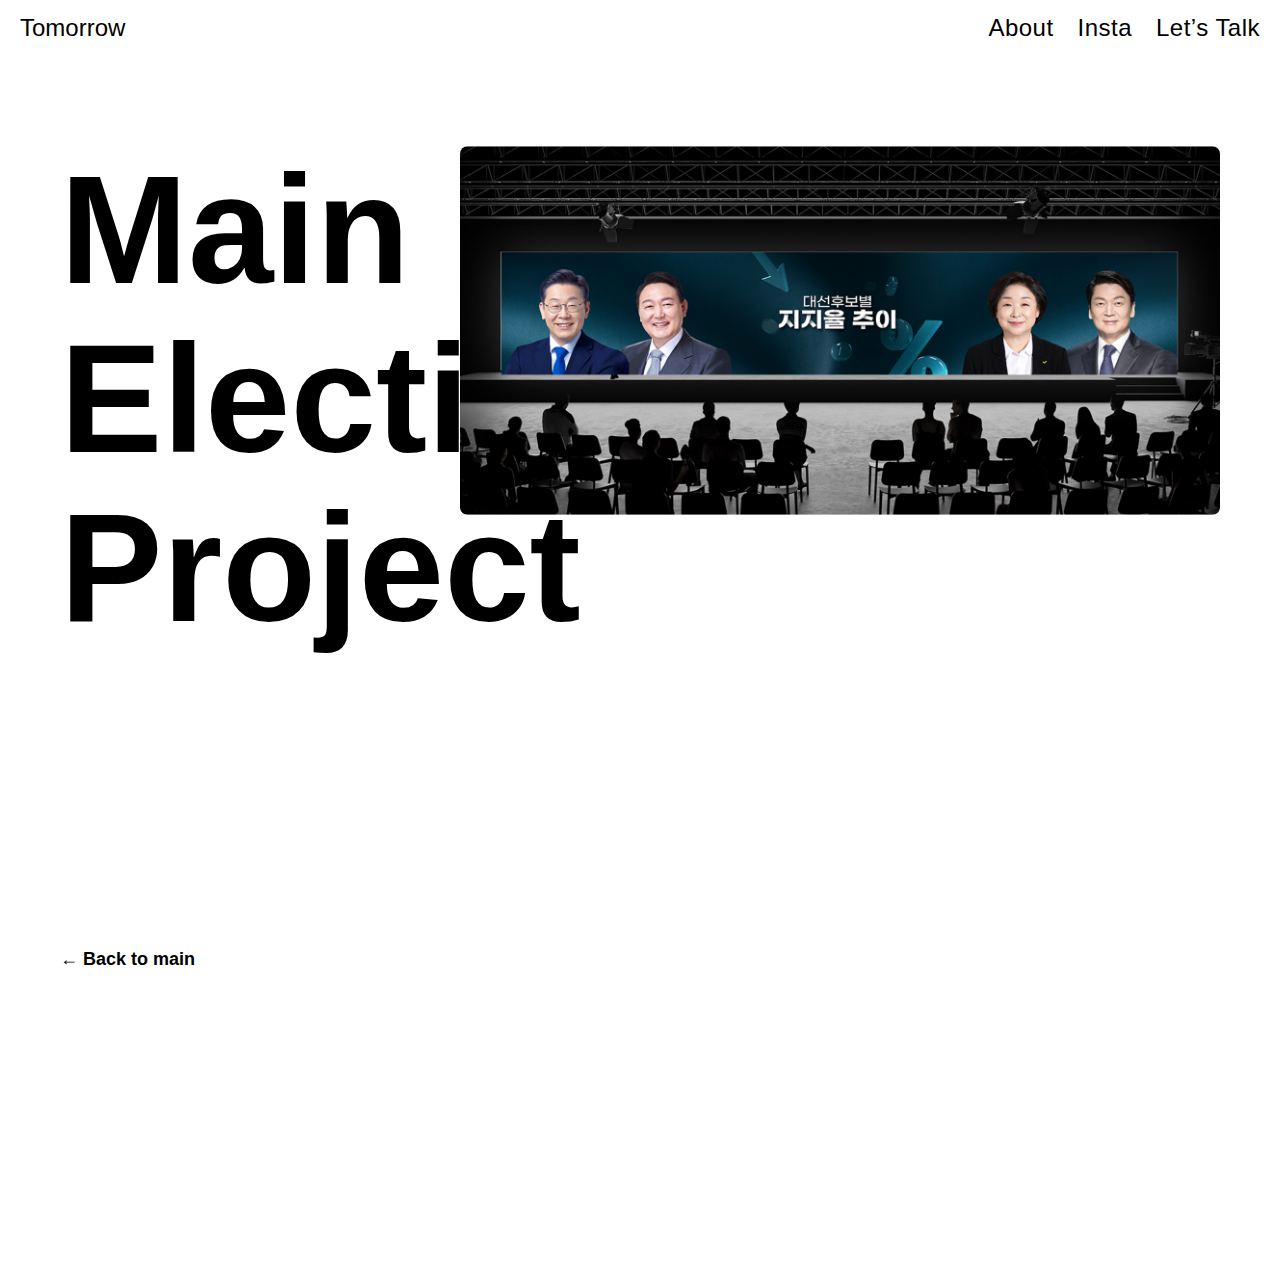
<file: portfolio/project2.html>
<!DOCTYPE html>
<html lang="en">
<head>
  <meta charset="UTF-8" />
  <meta name="viewport" content="width=device-width, initial-scale=1.0"/>
  <title>Project 1 – SayJakki</title>
  <link rel="stylesheet" href="../css/style.css" />
  <link href="https://api.fontshare.com/v2/css?f[]=satoshi@400,700&display=swap" rel="stylesheet">
  <style>
    .project-detail-container {
      padding: 80px 20px 100px;
      max-width: 1200px;
      margin: 0 auto;
    }

    .project-detail-container h1 {
      font-size: clamp(48px, 12vw, 160px);
      font-weight: 700;
      line-height: 1.1;
      margin-bottom: 40px;
    }

    .project-detail-container img {
      width: 100%;
      max-width: 100%;
      border-radius: 8px;
    }

    .back-link {
      display: inline-block;
      margin-top: 60px;
      font-weight: 700;
      font-size: 18px;
    }

    @media (max-width: 768px) {
      .project-detail-container h1 {
        text-align: left;
        font-size: clamp(32px, 16vw, 80px);
      }
    }
  </style>
</head>
<body>

  <header class="site-header">
    <div class="container">
      <div class="logo"><a href="../index.html">Tomorrow</a></div>
      <nav class="nav-links">
        <a href="#">About</a>
        <a href="#">Insta</a>
        <a href="#">Let’s Talk</a>
      </nav>
    </div>
  </header>

  <section class="project-detail-container">
    <h1>Main Election Project</h1>
    <img src="../assets/img/main-election.png" alt="Main Election Design" />
    <a class="back-link" href="../index.html">← Back to main</a>
  </section>

</body>
</html>
</file>
<file: css/style.css>
@media (max-width: 768px) {
  .desktop-only {
    display: none !important;
  }
}
.about-posts-list {
  display: flex;
  flex-direction: row;
  gap: 20px;
  align-items: flex-start;
  justify-content: flex-start;
  width: 100%;
}
.about-posts-list1, .about-posts-list2 {
  flex: 1 1 0;
}
/* About Services List 스타일 */
.about-services-list {
  list-style: none;
  margin: 0;
  padding: 0;
  display: flex;
  flex-direction: column;
  gap: 8px;
  border-top: 1px solid #eee;
}
.about-services-list li {
  font-size: 1.08rem;
  color: #222;
  font-weight: 500;
  padding: 6px 0;
  border-bottom: 1px solid #eee;
}
.about-services-list li:last-child {
  border-bottom: none;
}
.about-content-img-caption {
  margin-top: 16px;
  font-size: 1rem;
  color: #222;
  text-align: left;
  line-height: 1.5;
  font-weight: 700;
}
/* About Content Section 2열 레이아웃 */
.about-content-section {
  opacity: 1;
  will-change: transform;
  transform: none;
  display: grid;
  flex: 0 0 auto;
  gap: 20px;
  grid-auto-rows: min-content;
  grid-template-columns: repeat(12, minmax(20px, 1fr));
  grid-template-rows: repeat(1, min-content);
  height: min-content;
  justify-content: center;
  overflow: visible;
  padding: 0px 20px 200px;
  position: relative;
  width: 100%;
}
.about-content-img-wrap {
  place-content: center;
  align-items: center;
  place-self: start;
  display: flex;
  flex: 0 0 auto;
  flex-flow: column;
  gap: 10px;
  grid-column: auto / span 5;
  height: min-content;
  overflow: hidden;
  padding: 0px;
  position: relative;
  width: 100%;
}
.about-block {
  place-self: start;
  background-color: rgb(255, 255, 255);
  flex: 0 0 auto;
  height: 100px;
  overflow: hidden;
  position: relative;
  width: 100%;
}
.about-content-img {
  width: 100%;
  box-shadow: 0 8px 32px rgba(0,0,0,0.08);
  object-fit: cover;
}
.about-content-text {
  place-content: center;
  align-items: left;
  place-self: start;
  display: flex;
  flex: 0 0 auto;
  flex-flow: column;
  gap: 0px;
  grid-column: auto / span 6;
  height: min-content;
  overflow: hidden;
  padding: 0px;
  position: relative;
  width: 100%;
}
.about-content-title {
  font-size: 2rem;
  font-weight: 700;
  margin-bottom: 24px;
}
.about-content-desc {
  font-size: 1.1rem;
  line-height: 1.7;
  color: #222;
}
@media (max-width: 768px) {
  .about-content-section {
    grid-template-columns: 1fr;
    gap: 24px;
  }
  .about-content-img {
    max-width: 100%;
    border-radius: 16px;
  }
  .about-content-title {
    font-size: 1.3rem;
    margin-bottom: 16px;
  }
  .about-content-desc {
    font-size: 1rem;
  }
}
/* 헤더 내 링크 hover 시 그레이 컬러 */
.site-header-content a:hover {
  color: #888;
  transition: color 0.2s;
}
/* =====================
  [Reset & Base]
====================== */
* {
  box-sizing: border-box;
  margin: 0;
  padding: 0;
}
body {
  font-family: 'Inter', sans-serif;
  font-size: 16px;
  line-height: 1.5;
  color: #000;
  background-color: white;
}

html, body {
  width: 100%;
  max-width: 100%;
}

img, div, section {
  max-width: 100%;
  box-sizing: border-box;
}

a {
  text-decoration: none;
  color: inherit;
}

/* =====================
  [Layout Container]
====================== */
.container {
  width: 100%;
  max-width: 1600px;
  padding: 0 20px;
  margin: 0 auto;
}

/* =====================
  [Header] 네비게이션 + 로고 + 햄버거 메뉴
====================== */
.site-header {
  background-color: white;
  transition: background 0.3s;
  position: relative;
  z-index: 100;
  padding-top: 10px;
  padding-bottom: 20px;
}

.site-header .container {
  display: flex;
  justify-content: space-between;
  align-items: center;
}

/* ✅ 네비게이션 */
.nav-links {
  display: flex;
  gap: 24px;
}

.nav-links a {
  font-size: 24px;
  font-weight: 500;
  letter-spacing: 0.02em;
  color: #000;
  transition: color 0.3s ease;
}

/* ✅ 로고 */
.logo {
  font-size: 24px;
  font-weight: 400; 
  color: #000;
  transition: color 0.3s ease;
  cursor: pointer; /* 손가락 커서로 변경 */
}

.desktop-logo {
  display: inline; /* 데스크탑용 보여주기 */
}

.mobile-logo {
  display: none;  /* 모바일용 숨기기 */
}

.logo:hover,
.nav-links a:hover {
  color: #999;
}

/* ✅ 햄버거 메뉴 */
.hamburger {
  display: none;   /* 데스크탑용 숨기기 */
  position: absolute;
  top: 24px;
  right: 24px;/* 고정 위치 (overlay에서도 동일) */
  flex-direction: column;
  justify-content: space-between;
  width: 30px;
  height: 12px;
  z-index: 10001; /* overlay-nav 위로 */
  background: none;
  border: none;
  cursor: pointer;
  color: #000;
}

.hamburger span { /* 햄버거 메뉴 막대 3개 공통 스타일 */
  display: block;
  height: 4px;
  background-color: white;
  border-radius: 0;
  transition: all 0.3s ease-in-out; /* ✅ 애니메이션 부드럽게 */
  transform-origin: center;  /* 중심 기준 회전 */
}

.hamburger.open span {
  background-color: white;
}

/* 햄버거 두번째 라인 안보이게 */
.hamburger .invisible {
  opacity: 0;
}

/* X 상태로 전환 */
.hamburger.open span:nth-child(1) {
  transform: rotate(45deg) translate(3px, 3px);
}

.hamburger.open span:nth-child(2) {
  opacity: 0;
}

.hamburger.open span:nth-child(3) {
  transform: rotate(-45deg) translate(3px, -3px);
}


/* =====================
  [Overlay Nav] 헤더 + 메뉴 + 푸터
====================== */


/* 햄버거 메뉴 눌렀을 때 보이도록 활성화 */
.overlay-nav.active {
  display: flex;
  transition: opacity 0.5s ease;
}

/* ✅ 오버레이 메뉴 */
.overlay-nav {
  position: fixed;
  inset: 0; /* top: 0, left: 0, right: 0, bottom: 0 */
  background: black;
  color: white;
  display: none; /* 기본은 숨김 */
  flex-direction: column;
  justify-content: center;
  z-index: 9999;
  transition: opacity 0.5s ease;
}

/* 오버레이 안에서도 햄버거(X) 위치 지정 */
.overlay-nav .hamburger {
  align-self: flex-end;
  margin-bottom: 0px;
}

/* 오버레이 상단 (로고 + X버튼) */
.overlay-header {
  display: flex;
  justify-content: space-between;
  align-items: center;
  position: relative;
  z-index: 10001;
  padding: 10px;
}

.overlay-header .white-logo {
  color: white;
  font-size: 24px;
  font-weight: 500;
  padding: 0 10px;
}

.overlay-header .hamburger span {
  background-color: white; /* X 버튼 막대 색상 */
}

/* 오버레이 메뉴 항목 (About, Insta 등) */
.overlay-menu {
  display: flex;
  flex-direction: column;
  gap: 24px;
  font-size: 40px;
  font-weight: 800;
  text-align: left;
  justify-content: center;
  align-items: flex-start;
  height: 100%;
  padding: 60px 20px;
  color: white;
}

/* ✅ 메뉴 항목 텍스트 보이게 하기 */
.overlay-menu a {
  all: unset; /* 기본 스타일 제거 */
  cursor: pointer;
  color: white;
}

/* 오버레이 하단 푸터 */
.overlay-footer {
  display: flex;
  justify-content: space-between;
  font-size: 14px;
  font-weight: 600;
  color: white;
  padding: 20px 20px;
}



/* =====================
  [Hero]
====================== */
.hero {
  overflow: hidden;  
} 

.hero h1,
.hero-title {
  font-size: clamp(16px, 18.2vw, 700px);
  font-weight: 900;
  line-height: 1.1;
  text-align: center;         /* ✅ 중앙 정렬 */
  white-space: nowrap;
  box-sizing: border-box; /* ✅ 패딩 포함 계산 */
}

.hero-mask {
  overflow: hidden;
}

.hero-text {
  transform: translateY(100%);
  opacity: 0;
  animation: heroIn 0.3s cubic-bezier(0.1, 0.6, 0.2, 0.8) forwards;
  animation-delay: 0.1s;
  padding-top: 122px;
}

@keyframes heroIn {
  to {
    transform: translateY(0);
    opacity: 1;
  }
}

.site-header.animate-nav {
  transform: translateY(-40px);
  opacity: 0;
  animation: navIn 0.6s cubic-bezier(0.2, 0.8, 0.4, 1) forwards;
  animation-delay: 0.6s;
}

@keyframes navIn {
  to {
    transform: translateY(0);
    opacity: 1;
  }
}

.hero-image {
  transform: translateY(80px);
  opacity: 0;
  animation: imageIn 0.6s cubic-bezier(0.2, 0.8, 0.4, 1) forwards;
  animation-delay: 0.6s;
}

@keyframes imageIn {
  to {
    transform: translateY(0);
    opacity: 1;
  }
}

/* =====================
  [Projects thumnail grid]
====================== */
.projects {
  padding-bottom: 0px;
  
}
.project-grid {
  display: grid;
  grid-template-columns: repeat(2, 1fr);
  gap: 20px;
  
}

/* 🔁 기존 .project-item 구조는 완전히 수정됨 */
.project-item {
  display: flex;
  flex-direction: column;
  flex-wrap: nowrap;
  gap: 0px;
  height: min-content;
  justify-content: center;
  overflow: visible;
  padding: 0;
  position: relative;
  text-decoration: none;
  align-content: center;
  width: 100%;
  opacity: 1;
  cursor: unset;
}

.project-thumb {
  overflow: hidden;
  position: relative;
  width: 100%;
  height: auto;
  aspect-ratio: 1.5 / 1;
  background-color: #ccc; /* 기본 배경 (각 색상 클래스가 override함) */
}

.project-thumb img {
  width: 100%;
  height: 100%;
  object-fit: cover;   /* ✅ 박스를 꽉 채우되 비율 유지하며 잘림 */
  transition: transform 0.4s ease;
  display: block;
}

.project-thumb:hover img {
  transform: scale(1.1); /* 확대 정도 조절 가능 */
}


.project-title {
  margin-top: 8px;
  font-weight: 500;
  font-size: 20px;
  cursor: pointer;
}

/* ✅ 색상 클래스는 project-thumb에 적용될 수 있게 조정 */
.yellow .project-thumb { background-color: #f7d442; }
.blue   .project-thumb { background-color: #2196f3; }
.green  .project-thumb { background-color: #6ac04b; }
.red    .project-thumb { background-color: #e74c3c; }
.purple .project-thumb { background-color: #9b59b6; }
.orange .project-thumb { background-color: #f39c12; }

/* =====================
  [Project 1, 2, 3 Pages]
====================== */

.project-detail-container {
  width: 100%;
  padding-left: 15px;
  padding-right: 15px;
  margin: 0 auto;
  display: grid;
  grid-template-columns: 360px 1fr;
  gap: 0 40px;
  position: relative;
  min-height: 1200px;
}

.project-content-grid {
  display: grid;
  grid-template-columns: 360px 1fr;
  gap: 0 40px;
  align-items: start;
  min-height: 100vh;
}


/* ✅ ✅ Hero 마퀴 영역 */
.hero-marquee-wrapper {
  width: 100%;
  margin: 0 auto;
  overflow-x: hidden;
  white-space: nowrap;
  user-select: none;
  padding: 0px;
  padding-top: 200px;
  position: relative;
  overflow-y: hidden;
}

.hero-marquee-track {
  display: inline-block;
  max-width: 100%;
  margin: 0 auto;
  animation: scroll-left 10s linear infinite;
  font-size: clamp(150px, 28.6vw, 260px);
  font-weight: 1000;
  line-height: 1.1;
  white-space: nowrap;
}

@keyframes scroll-left {
  from { transform: translateX(0%); }
  to { transform: translateX(-50%); }
}

/* 첫 등장 단어 애니메이션 */
.fade-in-word {
  display: inline-block;
  transform: translateY(60px);
  opacity: 0;
  animation: fadeWordUp 0.3s cubic-bezier(0.1, 0.6, 0.2, 0.8) forwards;
}

@keyframes fadeWordUp {
  to {
    transform: translateY(0);
    opacity: 1;
  }
}

/* 딜레이로 시간차 등장 */
.delay-1 {
  animation-delay: 0.2s;
}
.delay-2 {
  animation-delay: 0.5s;
}


/* ✅ ✅  프로젝트 설명 client, year, about */
.project-info {
  position: sticky;
  top: 100px; /* 헤더 높이에 맞게 조정 (필요시 수정) */
  height: fit-content;
  max-width: 360px;
  min-width: 200px;
  z-index: 10;
  margin-top: 40px;
  background: none;
  /* align-self, flex 등 제거 */
}

.project-meta {  /* 텍스트 세트 전체 묶음 */
  display: flex;
  justify-content: flex-start;
  gap: 0px;
  margin-bottom: 20px;  /* 아래 About과의 간격 */
}

.meta-item { /* 텍스트 세트 각각 묶음 */
  flex: 1;
  min-width: 100px;
}

.meta-item strong { /* 텍스트 세트 중 소제목 */
  display: block;
  color: #111111;
  font-size: 24px;
  font-weight: 700;
  margin-bottom: 10px;
}

.meta-text { /* 텍스트 세트 중 소제목 본문 */
  display: block;
  margin-top: -6px;  /* 상단 여백 제거 */
  font-weight: 400;
  font-size: 16px;
  color: #111111;
}

/* ✅ ✅ 오른쪽 이미지 영역 */

.project-image {
  flex: 2;
  padding-right: 4px;
  display: flex;
  flex-direction: column;
  gap: 20px;
  margin-top: 40px;
}

.project-image img {
  max-width: 100%;
  height: auto;
  display: block;
}

/* ✅ ✅ 오른쪽 이미지 영역 */

/* 섹션 상단 제목 + All Projects 버튼 */
.featured-header {
  display: flex;
  justify-content: space-between;
  align-items: baseline;
  margin-bottom: 10px;
}

.featured-header h2 {
  padding-left: 20px; /* ✅ 좌우 여백 일관되게 */
  margin-top: 100px;
  font-size: 30px;
  font-weight: 900;
}

.all-projects-link {
  padding: 0 20px; /* ✅ 좌우 여백 일관되게 */
  font-size: 16px;
  font-weight: 600;
  text-decoration: none;
  color: #000;
}

/* 카드 3개 가로 정렬 */
.featured-grid {
  display: flex;
  gap: 20px;
}

/* ✅ 균일한 그리드 */
.featured-grid {
  padding: 0 20px; /* ✅ 좌우 여백 일관되게 */
  display: grid;
  grid-template-columns: repeat(3, 1fr);
  gap: 20px;
}

/* ✅ 이미지/컬러 영역 */
.featured-item {
  width: 100%;
  aspect-ratio: 3 / 4; /* ✅ 비율 고정 (가로:세로 = 3:4) */
  background-color: #ccc;
}

.featured-item.yellow {
  background-color: #fcdc4d;
}
.featured-item.pink {
  background-color: #f6c6cf;
}
.featured-item.green {
  background-color: #b4e197;
}

/* 제목 텍스트 - 박스 아래 */
.featured-title {
  margin-top: 12px;
  font-size: 16px;
  font-weight: 700;
  color: #000;
}

/* 초기 설정 */
.menu-item {
  display: flex;
  flex-direction: column;
  margin: 20px 0;
  overflow: hidden;
}

.menu-text {
  font-size: 48px;
  font-weight: 700;
  color: white;
  opacity: 0;
  transform: translateY(40px);
  transition: opacity 0.6s ease, transform 0.6s ease;
}

/* 텍스트 등장 애니메이션 */
.menu-text.visible {
  opacity: 1;
  transform: translateY(0);
}

.underline {
  height: 2px;
  width: 0%;
  background-color: white;
  margin-bottom: 8px;
  transition: width 0.3s ease;
}

.menu-item .underline.expand {
  width: 100%;
}

/* 딜레이 클래스 */
.delay-1 { transition-delay: 0.1s; }
.delay-2 { transition-delay: 0.3s; }
.delay-3 { transition-delay: 0.5s; }
.delay-4 { transition-delay: 0.7s; }

/* 오버레이 푸터 */
.overlay-footer {
  margin-top: 60px;
  display: flex;
  justify-content: space-between;
  font-size: 16px;
  font-weight: 500;
  color: white;
}


/* ✅ 하단 링크 */
.back-link {
  display: inline-block;
  margin-top: 60px;
  font-weight: 700;
  font-size: 18px;
}


/* =====================
  [Theme When Menu Open]
====================== */
body.menu-open .site-header {
  background: #000;
}
body.menu-open .logo,
body.menu-open nav a {
  color: white;
}
body.menu-open .hamburger span {
  background-color: white;
}



/* =====================
  [Footer]
====================== */
.site-footer {
  padding: 60px 20px 20px;
  text-align: center;
}

.footer-hero {
  padding-right: 20px;
  text-align: center;
}

.footer-hero .footer-title {
  font-size: clamp(18px, 17.9vw, 700px);
  font-weight: 900;
  line-height: 1.1;
  text-align: center;
  white-space: nowrap;
  margin: 0 auto;
  padding: 0;
  display: inline-block;
}

.footer-info {
  display: flex;
  justify-content: space-between;
  align-items: center;
  flex-wrap: nowrap;
  font-weight: 500;
  font-size: 24px;
}

.footer-right a {
  margin-left: 20px;
  text-decoration: none;
  color: #000;
}

.footer-right a:first-child {
  margin-left: 0;
}
.footer-nav-right a:hover {
  color: #999;
}

/* [1] 진입 애니메이션용 클래스 */
.animate-fade-up {
  opacity: 0;
  transform: translateY(40px);
  transition: opacity 0.8s ease, transform 0.8s ease;
}
.animate-fade-up.visible {
  opacity: 1;
  transform: translateY(0);
}

/* ✅ 프로젝트 썸네일 마스크 역할 + 스크롤 애니메이션 */
.project-thumb {
  position: relative;
  overflow: hidden;
  width: 100%;
  aspect-ratio: 1.5 / 1;
  background-color: #eee; /* 기본값: 실제로는 각 클래스에서 덮어씀 */
  transition: transform 0.4s ease, opacity 0.7s cubic-bezier(0.22, 1, 0.36, 1);
  opacity: 0;
  transform: translateY(60px);
  cursor: pointer;
}

.project-thumb.visible {
  opacity: 1;
  transform: translateY(0);
}

.project-thumb img {
  width: 100%;
  height: 100%;
  object-fit: cover;
  transition: transform 0.4s ease;
  display: block;
}

.project-thumb:hover img {
  transform: scale(1.1);
}

/* ✅ 이미지 또는 내부 요소 확대를 위한 내부 박스 */
.project-thumb-inner {
  width: 100%;
  height: 100%;
  background-color: currentColor; /* ✅ .yellow, .blue 등에서 배경 설정됨 */
  transition: transform 0.4s ease;
}

/* ✅ 확대 효과는 내부에서만 발생 */
.project-item:hover .project-thumb-inner {
  transform: scale(1.05);
}

/* ✅ 마우스 따라다니는 'View Project' 원형 커서 */
.custom-cursor {
  position: fixed;
  width: 110px;
  height: 110px;
  background-color: black;
  color: white;
  font-size: 16px;
  font-weight: 400;
  font-family: 'inter', sans-serif;
  text-transform: uppercase;
  text-align: center;
  line-height: 1.3;
  padding: 8px 0;
  border-radius: 50%;
  display: flex;
  align-items: center;
  justify-content: center;
  pointer-events: none;
  z-index: 9999;
  transform: translate(-50%, -50%) scale(0) rotate(-14deg); /* ✅ 정확한 회전값 */
  transition: transform 0.2s ease;
}

/* =====================
  [Responsive]
====================== */
@media (max-width: 768px) {
 
  /* 네비게이션 + 햄버거 */
  nav a {
    display: none;
  }

.hero-marquee-track {  /* 흐르는 텍스트 속도 조정 */
  display: inline-block;
  animation: scroll-left 4s linear infinite;
  font-size: clamp(150px, 28.6vw, 260px);
  font-weight: 1000;
  line-height: 1.1;
}
 
    .nav-links {
    display: none;
  }
  
  .site-header-links {
    display: none;
  }

  .overlay-menu.active {
    display: flex;
  }
  

  .project-grid {
    grid-template-columns: 1fr;
  }

 .hamburger {
    display: flex;
  }

  .project-detail-container {
    padding: 10px 0 0px;
  }

  .project-content-grid {
    flex-direction: column;
    gap: 20px;
  }

  .project-info {
    position: static; /* 모바일에선 sticky 해제 */
    top: auto;
    max-width: 100%;
    padding-left: 0;
  }

  .project-image {
    width: 100%;
    min-width: 0;
    padding-right: 12px;
    margin-top: 0;
  }

    .desktop-logo {
    display: none;
  }

  .mobile-logo {
    display: block;
  }

    .hero {
    padding-top: 100px; /* 원하는 만큼 조절 가능 */
    margin-bottom:20px;
  }

    .hero-text {
    animation-duration: 8s;  /* ← 모바일에선 빠르게 */
  }
  
    .footer-info {
    font-size: 24px;
  }

  .footer-hero {
    padding-top: 100px; /* 원하는 만큼 조절 가능 */
    margin-bottom:20px;
    font-size: clamp(24px, 12vw, 48px);
    white-space: normal;  
  }

}




@media (max-width: 1200px) {
  .project-content-grid {
    flex-direction: column;
  }

  .project-image {
    order: 1;
    margin-bottom: 40px;
    padding: 0 15px;
    width: 100%;
    max-width: 100%;
  }

  .project-info {
    padding-left: 0;
  }
}

.project-gap {
  height: 10px;
  width: 100%;
}

/* =====================
  [Past Projects]
====================== */
.past-projects {
  width: 100%;
  opacity: 1;
  align-content: center;
  align-items: center;
  display: flex;
  flex-direction: column;
  flex-wrap: nowrap;
  gap: 0px;
  height: min-content;
  justify-content: center;
  overflow: visible;
  padding: 0;
  position: relative;
}
.past-projects-header {
  opacity: 1;
  align-content: center;
  align-items: center;
  display: flex;
  flex: none;
  flex-direction: column;
  flex-wrap: nowrap;
  gap: 20px;
  height: min-content;
  justify-content: center;
  overflow: hidden;
  padding: 10px 20px;
  position: relative;
  width: 100%;
}
.past-projects-richtext {
  outline: none;
  display: flex;
  flex-direction: column;
  justify-content: flex-start;
  flex-shrink: 0;
  transform: none;
  opacity: 1;
  flex: none;
  height: auto;
  position: relative;
  user-select: none;
  white-space: pre-wrap;
  width: 100%;
  word-break: break-word;
  word-wrap: break-word;
}
.past-projects-heading {
  font-family: 'Inter', sans-serif;
  font-size: 18px;
  font-weight: 500;
  color: var(--extracted-r6o4lv, var(--token-2604a3d6-5cd4-4150-b74c-dbe42afd1a2d, rgb(128, 128, 128)));
  line-height: 1.5;
  background: none;
  position: static;
  height: auto;
  left: unset;
  right: unset;
  top: unset;
  z-index: unset;
  overflow: visible;
  letter-spacing: normal;
}

.past-projects-list {
  display: flex;
  flex-direction: column;
  flex-wrap: nowrap;
  align-content: flex-start;
  align-items: flex-start;
  justify-content: flex-start;
  gap: 0px;
  flex: none;
  width: 100%;
  height: min-content;
  padding: 0;
  position: relative;
  z-index: 2;
  opacity: 1;
}
.past-project-item {
    display: flex;
    flex-direction: column;
    flex-wrap: nowrap;
    gap: 0px;
    height: min-content;
    justify-content: center;
    overflow: visible;
    padding: 0;
    position: relative;
    text-decoration: none;
    align-content: center;
    align-items: center;
    width: 100%;
    opacity: 1;
    cursor: unset;
}
.past-project-item:hover {
  background: #f7f7f7;
}
.past-project-title {
    outline: none;
    display: flex;
    flex-direction: column;
    justify-content: flex-start;
    flex-shrink: 0;
    --framer-link-text-color: rgb(0, 153, 255);
    --framer-link-text-decoration: underline;
    transform: none;
    opacity: 1;
    flex: 1 0 0px;
    height: auto;
    position: relative;
    user-select: none;
    white-space: pre-wrap;
    width: 1px;
    word-break: break-word;
    word-wrap: break-word;
    z-index: 2;
    font-size: 18px;
    font-weight: 500;
    color: #222;
}

.past-project-item-wrap {
  flex: none;
  height: auto;
  position: relative;
  width: 100%;
  opacity: 1;
  cursor: pointer;
}

.past-project-item-inner {
    align-content: flex-start;
    align-items: flex-start;
    display: flex;
    flex: none;
    flex-direction: row;
    flex-wrap: nowrap;
    gap: 20px;
    height: min-content;
    justify-content: center;
    overflow: visible;
    padding: 10px 20px;
    position: relative;
    width: 100%;
    opacity: 1;
}

.spacer {
  width: 100%;
  height: 80px; /* 필요에 따라 조정 */
}

.past-project-bg {
    flex: none;
    inset: 0;
    overflow: hidden;
    position: absolute;
    z-index: 1;
    background-color: rgba(0, 0, 0, 0);
    opacity: 1;
}


.past-project-year {
  opacity: 1;
  flex: none;
  width: min-content;
  z-index: 2;
  flex-direction: row;
  flex-wrap: nowrap;
  gap: 20px;
  height: min-content;
  justify-content: center;
  overflow: visible;
  padding: 0;
  position: relative;
  align-content: center;
  align-items: center;
  display: flex;
}

.past-project-top-border {
  flex: none;
  height: 1px;
  left: 20px;
  overflow: hidden;
  position: absolute;
  right: 20px;
  top: 0;
  z-index: 2;
  background-color: var(--token-3a7aff70-3312-4197-a3de-e40e6d3834a1, rgb(0, 0, 0));
  opacity: 1;
}

/* 더보기 버튼 관련 Framer 스타일을 의미 있는 클래스명으로 CSS에 추가 */
.past-projects-list-more {
  display: flex;
  flex-direction: column;
  flex-wrap: nowrap;
  align-items: center;
  align-content: center;
  justify-content: center;
  gap: 10px;
  width: 100%;
  height: min-content;
  position: relative;
  flex: none;
  opacity: 1;
  overflow: visible;
  padding: 10px 20px;
  transform: none;
  transform-origin: 50% 50% 0px;
}
.past-projects-list-more-container {
  width: 100%;
  height: auto;
  position: relative;
  flex: none;
  transform: none;
  transform-origin: 50% 50% 0px;
}
.past-projects-list-more-box {
  border: 1px solid var(--token-3a7aff70-3312-4197-a3de-e40e6d3834a1, #000);
  border-radius: 100px;
  background-color: rgba(0, 0, 0, 0);
  width: 100%;
  transform: none;
  transform-origin: 50% 50% 0px;
  opacity: 1;
  align-content: center;
  align-items: center;
  cursor: pointer;
  display: flex;
  flex-direction: row;
  flex-wrap: nowrap;
  gap: 20px;
  height: min-content;
  justify-content: center;
  overflow: visible;
  padding: 10px;
  position: relative;
}
.past-projects-list-more-richtext {
  outline: none;
  display: flex;
  flex-direction: column;
  justify-content: flex-start;
  flex-shrink: 0;
  transform: none;
  transform-origin: 50% 50% 0px;
  opacity: 1;
  flex: 1 0 0px;
  height: auto;
  position: relative;
  user-select: none;
  white-space: pre-wrap;
  width: 1px;
  word-break: break-word;
  word-wrap: break-word;
}
.past-projects-list-more-text {
  color: var(--framer-text-color, #000);
  text-align: var(--framer-text-alignment, center);
  text-decoration: var(--framer-text-decoration, none);
  text-transform: var(--framer-text-transform, none);
  font-family: var(--framer-font-family, 'Inter', sans-serif);
  font-size: var(--framer-font-size, 40px);
  font-style: var(--framer-font-style, normal);
  font-weight: var(--framer-font-weight, 400);
  letter-spacing: var(--framer-letter-spacing, -1px);
  line-height: var(--framer-line-height, 40px);
  /* ...existing code... */
}

.project-title {
  margin-top: 8px;
  font-weight: 500;
  font-size: 20px;
  cursor: pointer;
}

.site-header-bar{
  opacity: 1;
  will-change: transform;
  transform: none;
  flex: none;
  height: auto;
  left: 0;
  position: fixed;
  right: 0;
  top: 0;
  z-index: 8;
  background: transparent;
  isolation: isolate;
  mix-blend-mode: difference;
  color: white;
}

.site-header-inner{
  display: contents;
}

.site-header-content {
  width: 100%;
  will-change: transform;
  opacity: 1;
  transform: none;
  align-content: center;
  align-items: center;
  display: flex;
  flex-direction: row;
  flex-wrap: nowrap;
  height: min-content;
  justify-content: space-between;
  overflow: hidden;
  padding: 20px;
  position: relative;
  height: 60px;
}

.site-header-logo {
  display: flex;
  flex-direction: column;
  justify-content: flex-start;
  flex-shrink: 0;
  position: relative;
  user-select: none;
  width: auto;
}

/* 헤더 텍스트 공통 스타일 */
.site-header-link,
.site-header-logo-text,
.site-header-link-text {
  letter-spacing: -0.02em;
  text-decoration: none;
}

.site-header-logo-link {
  font-size: 1.5rem;
  font-weight: 600 !important;
  padding: 16px 0;
  display: block;
}

.site-header-link {
  
  font-size: 24px;
  font-weight: 500 !important;
}

.site-header-links {
  font-size: 0;
  gap: 40px;
  align-content: center;
  align-items: center;
  display: flex;
  flex: none;
  flex-direction: row;
  flex-wrap: nowrap;
  height: min-content;
  justify-content: center;
  overflow: visible;
  padding: 0;
  position: relative;
  width: min-content;
  opacity: 1;
}

.site-header-link-item {
  margin: 0; /* 혹시 있을 margin 제거 */
  padding: 0;
  outline: none;
  display: flex;
  flex-direction: column;
  justify-content: flex-start;
  flex-shrink: 0;
  transform: none;
  opacity: 1;
  flex: none;
  height: auto;
  position: relative;
  user-select: none;
  white-space: pre;
  width: auto;
}

/* =====================
  [Scroll Animation]
====================== */
/* 스크롤 등장 애니메이션은 위의 .project-thumb에 이미 적용됨 */

@media (max-width: 768px) {
  .footer-right a.branding-mobile {
    display: inline-block !important;
  }
  
  /* 모바일에서도 헤더 텍스트 색상 반전 */
  .site-header-logo-link,
  .site-header-link,
  .site-header-logo-text,
  .site-header-link-text {
    color: white !important;
  }
}

@media (max-width: 768px) {
  .site-header-links {
    display: none !important;
  }
}

.featured-item-wrap {
  cursor: pointer;
}

@media (max-width: 768px) {
  .project-info {
    order: 2;
    margin-top: 24px;
    padding-left: 15px;
    padding-right: 15px;
  }
  .project-detail-container {
    display: flex;
    flex-direction: column;
  }
  .project-image {
    order: 1;
    padding-left: 15px;
    padding-right: 15px;
  }
  .featured-grid {
    display: flex;
    flex-direction: column;
    gap: 24px;
  }
  .featured-item-wrap {
    width: 100%;
  }
}

.about-posts-section {
  place-content: center;
  align-items: center;
  display: flex;
  flex: 0 0 auto;
  flex-flow: row;
  gap: 20px;
  height: min-content;
  overflow: hidden;
  padding: 20px;
  position: relative;
  width: 100%;
}

.about-block {
  align-self: stretch;
  flex: 1 0 0px;
  height: auto;
  overflow: hidden;
  position: relative;
  width: 1px;
}

.about-posts {
  place-content: center;
  align-items: center;
  display: flex;
  flex: 1 0 0px;
  flex-flow: column;
  gap: 0px;
  height: min-content;
  overflow: hidden;
  padding: 0px;
  position: relative;
  width: 1px;
}

.about-class-warp {
  flex: 0 0 auto;
  height: auto;
  position: relative;
  width: 100%;
}

.about-class-table {
  place-content: center;
  align-items: center;
  display: flex;
  flex-flow: row;
  gap: 10px;
  height: min-content;
  overflow: hidden;
  padding: 10px 0px;
  position: relative;
  border-bottom-width: 0px;
  border-color: var(--token-3a7aff70-3312-4197-a3de-e40e6d3834a1, rgb(0, 0, 0));
  border-left-width: 0px;
  border-right-width: 0px;
  border-style: solid;
  border-top-width: 0px;
  width: 100%;
  opacity: 1;
  transform: none;
  float: left;
}

.about-class {
  outline: none;
  display: flex;
  flex-direction: column;
  justify-content: flex-start;
  flex-shrink: 0;
  color: rgb(0, 153, 255);
  color: var(--extracted-r6o4lv, rgb(128, 128, 128));
  transform: none;
  opacity: 1;
  width: 100%;
}

.about-class-a {
  font-family: "Antarctica Medium 85", "Antarctica Medium 85 Placeholder", sans-serif;
  font-size: 24px;
  font-style: normal;
  font-weight: 400;
  letter-spacing: -0.25px;
  line-height: 28px;
  text-align: left;
  color: #000000;
  text-decoration: none;
  text-transform: none;
}


.about-class-list {
  place-content: flex-start center;
  align-items: flex-start;
  display: flex;
  flex: 0 0 auto;
  flex-flow: row;
  gap: 20px;
  height: min-content;
  overflow: hidden;
  padding: 0px;
  position: relative;
  width: 100%;
}

.about-class-list1 {
  place-content: center;
  align-items: center;
  display: flex;
  flex: 1 0 0px;
  flex-flow: column;
  gap: 0px;
  height: min-content;
  overflow: hidden;
  padding: 0px;
  position: relative;
  width: 1px;
}

.about-class-list2 {
  place-content: center;
  align-items: center;
  display: flex;
  flex: 1 0 0px;
  flex-flow: column;
  gap: 0px;
  height: min-content;
  overflow: hidden;
  padding: 0px;
  position: relative;
  width: 1px;
}

.about-posts-block{
  align-self: stretch;
  flex: 1 0 0px;
  height: auto;
  overflow: hidden;
  position: relative;
  width: 1px;
}
@media (max-width: 768px) {
  .about-posts-block {
    display: none !important;
  }
}
</file>
